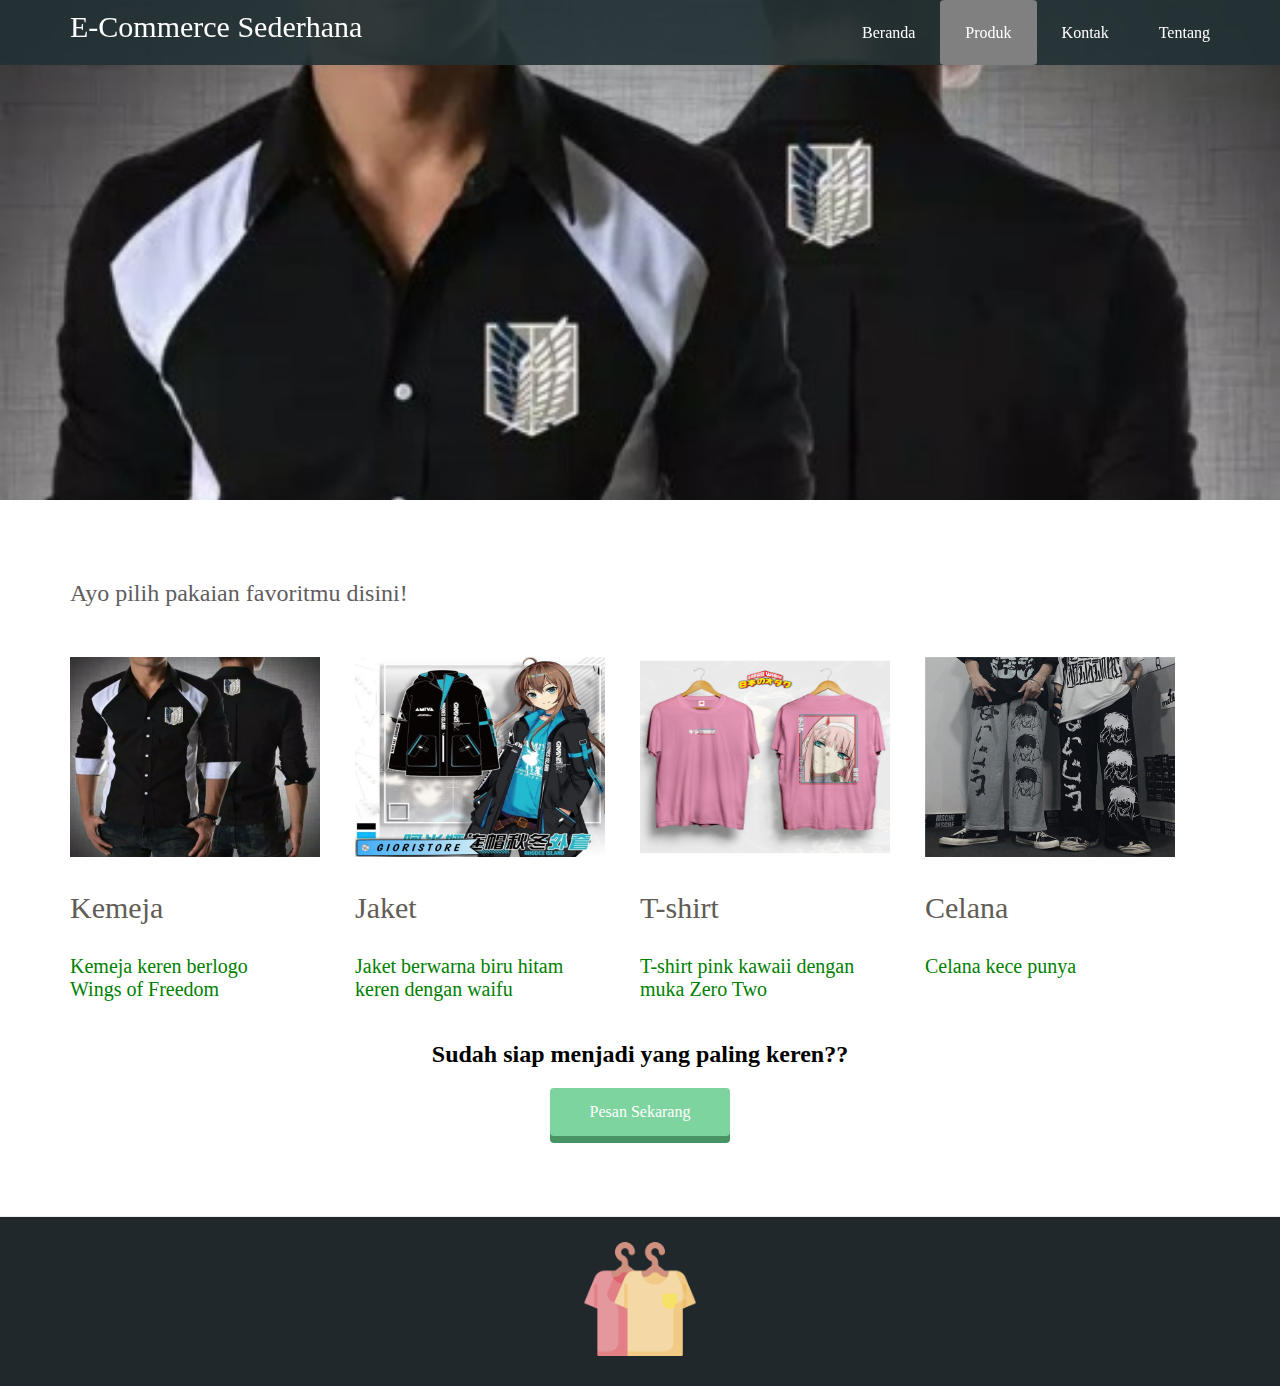
<file: produk.html>
<!DOCTYPE html>
<html>

<head>
    <meta charset="UTF-8">
    <meta name="viewport" content="width=device-width, initial-scale=1.0">
    <title>Produk</title>
    <link rel="stylesheet" href="assets/css/style.css">
    <link rel="stylesheet" href="assets/css/responsive.css">
    <link rel="stylesheet" href="https://pro.fontawesome.com/releases/v5.10.0/css/all.css"
        integrity="sha384-AYmEC3Yw5cVb3ZcuHtOA93w35dYTsvhLPVnYs9eStHfGJvOvKxVfELGroGkvsg+p" crossorigin="anonymous" />
</head>

<body>

    <header>
        <div class="container">
            <div class="header-left">
                <!-- <img class="logo" src="#"> -->
                <p class="logo">E-Commerce Sederhana</p>
            </div>
            <span class="fa fa-bars menu-icon"></span>
            <div class="header-right">
                <a href="index.html">Beranda</a>
                <a href="#" class="active">Produk</a>
                <a href="kontak.html">Kontak</a>
                <a href="tentangkami.html">Tentang</a>
                <!-- <a href="#" class="login">Log in</a> -->
            </div>
        </div>
    </header>

    <div class="product-top-wrapper"></div>

    <div class="product-lesson-wrapper">

        <div class="container">
            <div class="heading">
                <h2>Ayo pilih pakaian favoritmu disini!</h2>
            </div>
            <div class="lessons">
                <div class="lesson">
                    <div class="lesson-icon">
                        <img src="assets/img/menu1.jpg">
                        <p>Kemeja</p>
                    </div>
                    <p class="txt-contents">Kemeja keren berlogo Wings of Freedom</p>
                </div>
                <div class="lesson">
                    <div class="lesson-icon">
                        <img src="assets/img/menu2.jpg">
                        <p>Jaket</p>
                    </div>
                    <p class="txt-contents">Jaket berwarna biru hitam keren dengan waifu</p>
                </div>
                <div class="lesson">
                    <div class="lesson-icon">
                        <img src="assets/img/menu3.jpg">
                        <p>T-shirt</p>
                    </div>
                    <p class="txt-contents">T-shirt pink kawaii dengan muka Zero Two</p>
                </div>
                <div class="lesson">
                    <div class="lesson-icon">
                        <img src="assets/img/menu4.jpg">
                        <p>Celana</p>
                    </div>
                    <p class="txt-contents">Celana kece punya</p>
                </div>
                <div class="clear"></div>
            </div>
        </div>
    </div>
    <div class="message-wrapper">
        <div class="container">
            <div class="heading">
                <h2>Sudah siap menjadi yang paling keren??</h2>
            </div>
            <span class="btn message">Pesan Sekarang</span>
        </div>
    </div>

    <footer>
        <div class="container">
            <img class="logo2" src="assets/img/logo.png">
        </div>
    </footer>

    <script src="assets/js/script.js"></script>
</body>

</html>
</file>
<file: assets/css/style.css>
* {
    box-sizing: border-box;
}

html, body {
    margin: 0;
    padding: 0;
}

a {
    text-decoration: none;
}

.active {
    /* opacity: .5; */
    background-color: grey;
    border-radius: 5%;
}

.container {
    max-width: 1170px;
    width: 100%;
    padding: 0 15px;
    margin: 0 auto;
}

.card {
    width: 100%;
    box-shadow: 0 4px 8px 0 #82b1ff;
    border-radius: 5%;
    padding: 2%;
    margin: 2%;
}

.card:hover {
    box-shadow: 0 8px 16px 0 #82b1ff;
}

.card-image {
    margin-bottom: 2%;
}

.card:hover, .card-image:hover {
    transition: all .5s;
}

.card-image:hover {
    opacity: .7;
}

.card-image img {
    width: 100%;
    height: 300px;
}

.card-profile {
    font-size: 24px;
}

.card-profile i {
    margin-right: 2%;
}

.card-text {
    text-align: justify;
    padding: 5% 0;
    height: 100px;
}

.card-text q {
    letter-spacing: 1px;
    font-style: italic;
    opacity: .9;
}

header {
  height: 65px;
  width: 100%;
  background-color: rgba(34, 49, 52, 0.9);
  position :fixed;
  top: 0;
  z-index: 10;
}

.header-left {
  float: left;
}

.header-right {
  float: right;
  margin-right: -25px;
}

.header-right a {
  line-height: 65px;
  padding: 0 25px;
  color: white;
  /* display: block; */
  float: left;
  transition: all 0.5s;
}

.header-right a:hover {
  background-color: rgba(255, 255, 255, 0.3);
}

.logo {
    margin-top: 10px;
    color:white;
    font-size:30px;
}

/* Tambahkan CSS untuk menu-icon */
.menu-icon {
  color: white;
  float: right;
  font-size: 25px;
  padding: 21px 0;
  /* Gantikan property display ke none */
  display: none !important;
}

.home-heading {
    text-align: center;
    width: 50%;
    margin: 0 auto;
    border-bottom: 1px solid #eee;
}

.home-heading h2 {
    font-weight: normal;
    font-size: 32px;
}

.top-wrapper {
    padding: 180px 0 100px 0;
    color: white;
    background-image: url("https://source.unsplash.com/random/300×300/?clothing");
    background-size: cover;
    background-attachment: fixed;
    text-align: center;
    box-shadow: 0 0 10px #888888 ;
}

.top-wrapper h1,
.top-wrapper p,
.tagline {
    text-shadow: 2px 1px 4px black;
}

.top-wrapper h1 {
    opacity: .8;
    font-size: 45px;
    letter-spacing: 2px;
    margin-bottom: 10px;
}

.top-wrapper p {
    opacity: .8;
    font-size: 24px;
}

.who-we-wrapper,
.product-wrapper,
.statistic-project-wrapper,
.testimoni-wrapper,
.client-wrapper {
    padding: 5% 0;
}

.who-we-text {
    font-size: 24px;
    text-align: justify;
}

.who-we-img {
    background-image: url("https://source.unsplash.com/random/300×300/?clothes");
    background-size: cover;
    height: 300px;
}

.products .card-title {
    text-align: center;
}

.products .card {
    width: 50%;
    margin: 5% auto 0 auto;
}

.tagline {
    background-image: url("https://source.unsplash.com/random/300×300/?shirt");
    background-size: cover;
    background-attachment: fixed;
    text-align: center;
    /* height: 140px; */
    padding: 3% 0;
}

.tagline .fal, 
.tagline h2 {
    color: #448aff;
    /* opacity: .8; */
}

.tagline .fal {
    font-size: 60px;
}

.tagline h2 {
    font-weight: normal;
}

.client-wrapper {
    background-color: #b0bec5;
}

.clients {
    padding: 2% 0;
}

.client {
    padding-top: 2%;
    text-align: center;
}

.client i {
    font-size: 32px;
}
.client h3 {
    font-weight: normal;
    font-size: 24px;
}

.who-we, .products, .tagline, .testimoni, .clients {
    display: flex;
    width: 100%;
}

.who, .client {
    flex: auto;
    width: 100%;
}

footer {
  padding: 2% 0;
  background-color: #21282c;
}

.logo2{
  width: 10%;
  /* margin-left: 450px; */
  margin: 0 45%;
}


/* PRODUK */
.product-top-wrapper {
  padding-top: 100px;
  padding-bottom: 400px;
  color: white;
  background-image: url("../img/menu1.jpg");
  background-size: cover;
}

.lesson-wrapper {
  height: 500px;
  padding-bottom: 90px;
  background-color: #f7f7f7;
  text-align: center;
}

.product-lesson-wrapper .heading {
  padding-top: 60px;
  padding-bottom: 30px;
  color: #5f5d60 !important;
  /* width: 100%; */
}

.product-lesson-wrapper .heading h2 {
  font-weight: normal;
}


.lesson {
  float: left;
  width: 25%;
}

/* .lesson-icon {
  display: inline;
} */

.lesson-icon img{
  width: 250px;
  height: 200px;
 
}

.lesson-icon p {
  top: 0px;
  width: 100%;
  color: #5f5d55;
  font-size: 30px;
}

.txt-contents {
  width: 80%;
  display: inline-block;
  margin-top: 0px;
  font-size: 20px;
  color: green;
}

.message-wrapper .message {
  padding: 15px 40px;
  background-color: #5dca88;
  cursor: pointer;
  box-shadow: 0 7px #1a7940;
}

.message-wrapper .message:active {
  position: relative;
  top: 7px;
  box-shadow: none;
}


/* KONTAK */
  .clear {
    clear: left;
  }
    
  .contact-top-wrapper {
    padding: 180px 0 100px 0;
    background-image: url("https://www.tebar.co.id/wp-content/uploads/2020/03/Main-Background.png");
    background-size: cover;
    color: white ;
    text-align: center;
  }
  
  .contact-top-wrapper h2 {
    opacity: 0.7;
    font-size: 45px;
    letter-spacing: 5px;
    margin-bottom: 10px;
  }
  
  .contact-top-wrapper p {
    opacity: 0.7;
    margin-bottom: 3px;
  }
  
  .btn-wrapper {
    text-align: center;
    margin: 20px 0;
  }
  
  .btn-wrapper p {
    margin: 10px 0;
  }
  .btn {
    padding: 12px 24px;
    color: white;
    display: inline-block;
    opacity: 0.8;
    border-radius: 4px;
    text-align: center;
  }
  
  .btn:hover {
    opacity: 1;
  }
  
  .fa {
    margin-right: 5px;
  }

  .contact-lesson-wrapper {
    padding-bottom: 80px;
    padding-left: 5%;
    padding-right: 5%;
    background-color: #f7f7f7;
    text-align: center;
  }
  
  .contact-heading {
    padding-top: 80px;
    padding-bottom: 50px;
    color: #5f5d60;
  }
    
  .contact-lesson-wrapper .lesson {
    float: left;
    width: 20%;
  }
  
  .contact-lesson-wrapper .lesson-icon {
    position: relative;
  }
  
  .contact-lesson-wrapper .lesson-icon p {
    position: absolute;
    top: 20%;
    width: 10%;
    color: black;
  }
  
  .contact-lesson-wrapper .text-contents {
    width: 80%;
    display: inline-block;
    margin-top: 15px;
    font-size: 15px;
    color: #b3aeb5;
  }
    
  .message-wrapper {
    border-bottom: 1px solid #eee;
    padding-bottom: 80px;
    text-align: center;
  }
  
  .message {
    padding: 15px 40px;
    background-color: #5dca88;
    cursor: pointer;
    box-shadow: 0 7px #1a7940;
  }
  
  .message:active {
    position: relative;
    top: 7px;
    box-shadow: none;
  }


/* TENTANG KAMI */
.about-top-wrapper {
    padding: 100px 0 80px 0;
      opacity:0.8;
      /*padding: 180px 0 100px 0;*/
      background-image: url("assets/img/b1.png");
       background-size: cover;
      /* color: white; */
      text-align: center;
    }
    
.about-top-wrapper h1 {
    opacity: 0.8;
    font-size: 40px;
    letter-spacing: 3px;
    height: 98px;
    width: 100%;
    border-bottom: 0.8px solid #808000;
    /* color:white; */
    text-align: center;

}
.about-top-wrapper p {
  opacity: 0.9;
  margin-bottom: 3px;
  padding-top:7px;
  font-size:18px;
 
}
</file>
<file: assets/css/responsive.css>
/* responsive */
@media (max-width: 1000px) {
    .heading {
        width: 70%;
    }

    .who-we, .products, .tagline, .testimoni {
        flex-wrap: wrap;
    }

    .who, .client, .card {
        width: 40%;
        margin: 2%;
    }

    .products .card {
        width: 70%;
        margin: 0 auto;
    }

    
    /* KONTAK */

    .lesson {
        width: 50%;
        margin-bottom: 50px;
        /* text-align: center; */
        padding: 0 15%;
        /* margin-left: 250px !important; */
    }
      
    .top-wrapper h1 {
        font-size: 32px;
    }


    /* TENTANG */
    /* .lesson {
        width: 50%;
        margin-bottom: 50px;
    } */
      
    .about-top-wrapper h1 {
        font-size: 32px;
    }
}

@media (max-width: 670px) {
    /* Tambahkan CSS untuk header-right */
    .header-right {
      /* display: none; */
      opacity: 0;
      overflow: hidden;
    }

    .show-menu {
        /* top: 0; */
        width: 100%;
        background-color: grey;
        /* margin-top: 14% !important; */
        display: inline-block !important;
        margin: 0 auto;
        /* opacity: 1; */
        transition: opacity .3s !important;
        /* float: none !important; */
        opacity: .9;
        text-align: center;
        z-index: 1;
    }

    .show-menu a {
        display: block;
        float: none;
    }

    .show-menu a:hover {
        opacity: .5 !important;
        background-color: white !important;
        color: gray;
        transition: ease-in-out 2s;
    }

    /* Tambahkan CSS untuk menu-icon */
    .menu-icon {
      display: block !important;
      cursor: pointer;
    }

    .heading {
        width: 100%;
    }

    .who-we, .products, .tagline, .testimoni, .clients {
        flex-direction: column;
    }

    .who, .client, .card {
        width: 80%;
        margin: 5% auto;
    }


    /* KONTAK */
    .contact-top-wrapper {
        text-align: left;
    }

    .contact-top-wrapper h1 {
        font-size: 24px;
        line-height: 36px;
    }
      
    .contact-top-wrapper p {
        font-size: 14px;
        line-height: 20px;
    }
    

    .lesson {
        width: 100%;
    }
      
    .btn {
        width: 100%;
    }
      

    /* TENTANG */

}
</file>
